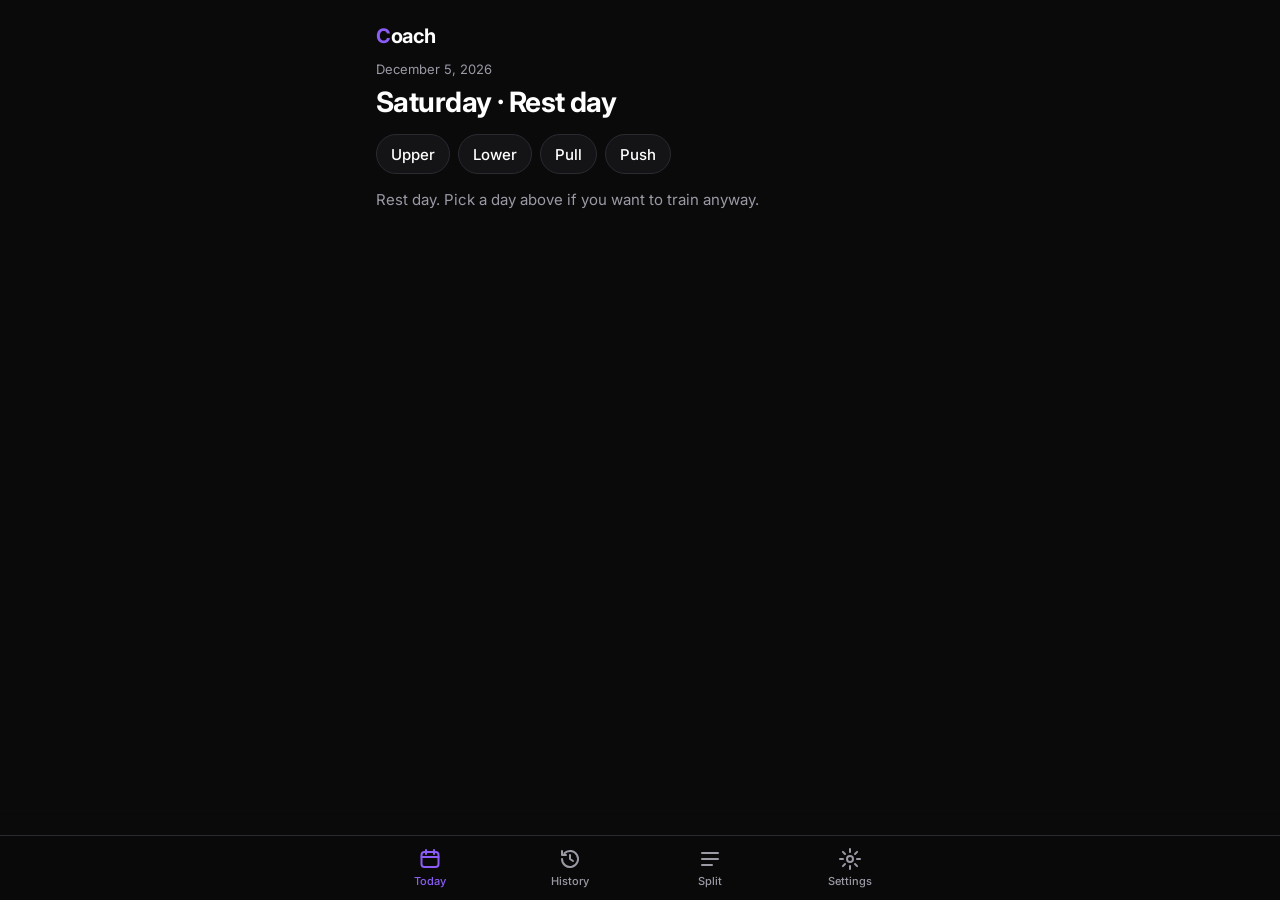
<file: index.html>
<!doctype html>
<html lang="en">
<head>
  <meta charset="utf-8">
  <meta name="viewport" content="width=device-width, initial-scale=1, viewport-fit=cover">
  <title>Coach</title>
  <meta name="description" content="A workout logger built around the 5 to 8 rep ladder.">
  <meta name="theme-color" content="#0A0A0B">

  <!-- iPhone home screen: full screen, dark status bar, icon -->
  <meta name="apple-mobile-web-app-capable" content="yes">
  <meta name="mobile-web-app-capable" content="yes">
  <meta name="apple-mobile-web-app-status-bar-style" content="black-translucent">
  <meta name="apple-mobile-web-app-title" content="Coach">
  <link rel="apple-touch-icon" href="icons/icon-180.png">
  <link rel="icon" type="image/png" sizes="192x192" href="icons/icon-192.png">
  <link rel="manifest" href="manifest.webmanifest">

  <link rel="preconnect" href="https://fonts.googleapis.com">
  <link rel="preconnect" href="https://fonts.gstatic.com" crossorigin>
  <link rel="stylesheet" href="https://fonts.googleapis.com/css2?family=Inter:wght@400;500;600;700&display=swap">
  <link rel="stylesheet" href="css/app.css">
</head>
<body>
  <main id="app" aria-live="off"></main>

  <nav class="tabbar" aria-label="Main">
    <a href="#/today" data-tab="today">
      <svg viewBox="0 0 24 24" fill="none" stroke="currentColor" stroke-width="2" stroke-linecap="round" stroke-linejoin="round" aria-hidden="true"><rect x="3.5" y="5" width="17" height="15" rx="3"/><path d="M3.5 10h17M8 3v4M16 3v4"/></svg>
      Today
    </a>
    <a href="#/history" data-tab="history">
      <svg viewBox="0 0 24 24" fill="none" stroke="currentColor" stroke-width="2" stroke-linecap="round" stroke-linejoin="round" aria-hidden="true"><path d="M4 12a8 8 0 1 0 2.4-5.7"/><path d="M4 4v4h4"/><path d="M12 8v4l3 2"/></svg>
      History
    </a>
    <a href="#/split" data-tab="split">
      <svg viewBox="0 0 24 24" fill="none" stroke="currentColor" stroke-width="2" stroke-linecap="round" stroke-linejoin="round" aria-hidden="true"><path d="M4 6h16M4 12h16M4 18h10"/></svg>
      Split
    </a>
    <a href="#/settings" data-tab="settings">
      <svg viewBox="0 0 24 24" fill="none" stroke="currentColor" stroke-width="2" stroke-linecap="round" stroke-linejoin="round" aria-hidden="true"><circle cx="12" cy="12" r="3"/><path d="M12 2v3M12 19v3M4.9 4.9l2.1 2.1M17 17l2.1 2.1M2 12h3M19 12h3M4.9 19.1L7 17M17 7l2.1-2.1"/></svg>
      Settings
    </a>
  </nav>

  <script type="module" src="js/app.js"></script>
</body>
</html>
</file>
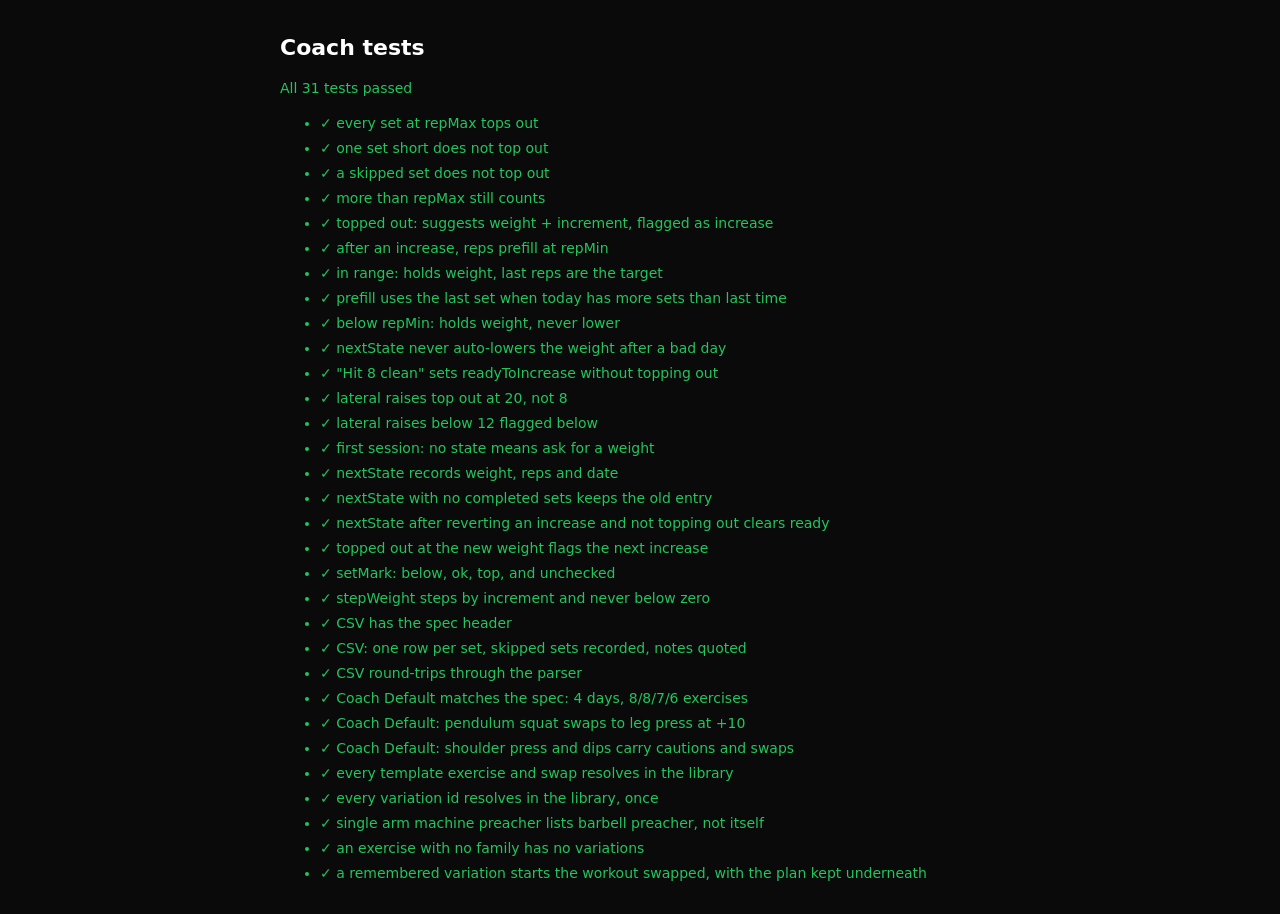
<file: tests.html>
<!doctype html>
<html lang="en">
<head>
  <meta charset="utf-8">
  <meta name="viewport" content="width=device-width, initial-scale=1">
  <title>Coach tests</title>
  <style>
    :root { --bg: #0A0A0B; --text: #fff; --muted: #9A9AA5; --green: #22C55E; --red: #EF4444; }
    body { background: var(--bg); color: var(--text); font: 14px/1.5 -apple-system, system-ui, sans-serif; padding: 16px; max-width: 720px; margin: 0 auto; }
    h1 { font-size: 22px; }
    .pass { color: var(--green); }
    .fail { color: var(--red); }
    li { margin-bottom: 4px; }
    code { color: var(--muted); }
  </style>
</head>
<body>
  <h1>Coach tests</h1>
  <p id="summary">Running…</p>
  <ul id="results"></ul>

  <script type="module">
    import { suggest, prefillReps, isToppedOut, nextState, setMark, stepWeight } from './js/progression.js';
    import { sessionToCSV, parseCSV, rowsToSession, COLUMNS } from './js/csv.js';
    import { coachDefault, TEMPLATES } from './js/templates.js';
    import { findInLibrary, VARIATION_GROUPS, variationsFor } from './js/library.js';
    import { newSession } from './js/session.js';

    const results = [];
    const test = (name, fn) => {
      try { fn(); results.push({ name, ok: true }); }
      catch (e) { results.push({ name, ok: false, msg: e.message }); }
    };
    const eq = (a, b) => {
      const A = JSON.stringify(a), B = JSON.stringify(b);
      if (A !== B) throw new Error(`expected ${B}, got ${A}`);
    };

    const press = { id: 'flat-chest-press-machine', repMin: 5, repMax: 8, increment: 5, sets: 2 };
    const lateral = { id: 'lateral-raise-machine', repMin: 12, repMax: 20, increment: 5, sets: 3 };
    const set = (weight, reps, done = true) => ({ weight, reps, done });

    // ---- Rule 1: topped out ----
    test('every set at repMax tops out', () => eq(isToppedOut([set(140, 8), set(140, 8)], 8), true));
    test('one set short does not top out', () => eq(isToppedOut([set(140, 8), set(140, 7)], 8), false));
    test('a skipped set does not top out', () => eq(isToppedOut([set(140, 8), set(140, 8, false)], 8), false));
    test('more than repMax still counts', () => eq(isToppedOut([set(140, 9), set(140, 8)], 8), true));

    // ---- Rule 2: next session after topping out ----
    test('topped out: suggests weight + increment, flagged as increase', () => {
      const s = suggest({ weight: 140, lastReps: [8, 8], readyToIncrease: true }, press);
      eq([s.weight, s.baseWeight, s.increased, s.status], [145, 140, true, 'increase']);
    });
    test('after an increase, reps prefill at repMin', () => {
      const s = suggest({ weight: 140, lastReps: [8, 8], readyToIncrease: true }, press);
      eq([prefillReps(s, press, 0), prefillReps(s, press, 1)], [5, 5]);
    });

    // ---- Rule 3: in range holds ----
    test('in range: holds weight, last reps are the target', () => {
      const s = suggest({ weight: 140, lastReps: [6, 5], readyToIncrease: false }, press);
      eq([s.weight, s.increased, s.status, prefillReps(s, press, 0), prefillReps(s, press, 1)], [140, false, 'in-range', 6, 5]);
    });
    test('prefill uses the last set when today has more sets than last time', () => {
      const s = suggest({ weight: 140, lastReps: [6], readyToIncrease: false }, press);
      eq(prefillReps(s, press, 2), 6);
    });

    // ---- Rule 4: below range never goes down ----
    test('below repMin: holds weight, never lower', () => {
      const s = suggest({ weight: 140, lastReps: [4, 3], readyToIncrease: false }, press);
      eq([s.weight, s.status], [140, 'below']);
    });
    test('nextState never auto-lowers the weight after a bad day', () => {
      const n = nextState({ weight: 140, lastReps: [6, 5] }, { sets: [set(140, 3), set(140, 2)], repMax: 8 }, '2026-10-21');
      eq([n.weight, n.readyToIncrease], [140, false]);
    });

    // ---- Rule 5: manual override ----
    test('"Hit 8 clean" sets readyToIncrease without topping out', () => {
      const n = nextState(null, { sets: [set(140, 8), set(140, 7)], repMax: 8, manualReady: true }, '2026-10-21');
      eq(n.readyToIncrease, true);
    });

    // ---- Rule 6: isolation ranges ----
    test('lateral raises top out at 20, not 8', () => {
      eq(isToppedOut([set(30, 15), set(30, 15), set(30, 15)], lateral.repMax), false);
      eq(isToppedOut([set(30, 20), set(30, 21), set(30, 20)], lateral.repMax), true);
    });
    test('lateral raises below 12 flagged below', () => {
      eq(suggest({ weight: 30, lastReps: [11, 12, 12] }, lateral).status, 'below');
    });

    // ---- State updates ----
    test('first session: no state means ask for a weight', () => {
      const s = suggest(undefined, press);
      eq([s.weight, s.status, prefillReps(s, press, 0)], [null, 'new', 5]);
    });
    test('nextState records weight, reps and date', () => {
      eq(nextState(undefined, { sets: [set(140, 6), set(140, 5)], repMax: 8 }, '2026-10-21'),
        { weight: 140, lastReps: [6, 5], lastDate: '2026-10-21', readyToIncrease: false });
    });
    test('nextState with no completed sets keeps the old entry', () => {
      const prev = { weight: 140, lastReps: [6, 5], lastDate: '2026-10-14', readyToIncrease: true };
      eq(nextState(prev, { sets: [set(145, 5, false), set(145, 5, false)], repMax: 8 }, '2026-10-21'), prev);
    });
    test('nextState after reverting an increase and not topping out clears ready', () => {
      const n = nextState({ weight: 140, readyToIncrease: true }, { sets: [set(140, 8), set(140, 7)], repMax: 8 }, '2026-10-21');
      eq([n.weight, n.readyToIncrease], [140, false]);
    });
    test('topped out at the new weight flags the next increase', () => {
      const n = nextState({ weight: 140 }, { sets: [set(145, 8), set(145, 8)], repMax: 8 }, '2026-10-21');
      eq([n.weight, n.readyToIncrease], [145, true]);
    });

    // ---- Set marks ----
    test('setMark: below, ok, top, and unchecked', () => {
      eq([setMark(set(140, 4), 5, 8), setMark(set(140, 6), 5, 8), setMark(set(140, 8), 5, 8), setMark(set(140, 8, false), 5, 8)],
        ['below', 'ok', 'top', null]);
    });
    test('stepWeight steps by increment and never below zero', () => {
      eq([stepWeight(140, 5, 1), stepWeight(140, 5, -1), stepWeight(2.5, 5, -1), stepWeight(20, 2.5, 1)], [145, 135, 0, 22.5]);
    });

    // ---- CSV ----
    const session = {
      date: '2026-10-21', dayId: 'upper', dayName: 'Upper',
      exercises: [
        { id: 'flat-chest-press-machine', name: 'Flat Chest Press Machine', repMin: 5, repMax: 8, offPlan: false, swappedFrom: null,
          note: 'Seat 4, "slow" negatives, felt good', sets: [set(140, 6), set(140, 5, false)] },
        { id: 'leg-press', name: 'Leg Press', repMin: 5, repMax: 8, offPlan: false, swappedFrom: 'pendulum-squat', note: '', sets: [set(270, 8)] },
      ],
    };
    test('CSV has the spec header', () => {
      eq(sessionToCSV(session, 'lb').split('\n')[0], COLUMNS.join(','));
      eq(COLUMNS.join(','), 'date,day_id,day_name,exercise_id,exercise_name,set_number,weight,unit,reps,rep_min,rep_max,completed,off_plan,swapped_from,note');
    });
    test('CSV: one row per set, skipped sets recorded, notes quoted', () => {
      const lines = sessionToCSV(session, 'lb').trim().split('\n');
      eq(lines.length, 4);
      eq(lines[2], '2026-10-21,upper,Upper,flat-chest-press-machine,Flat Chest Press Machine,2,140,lb,,5,8,false,false,,"Seat 4, ""slow"" negatives, felt good"');
      eq(lines[3].includes(',pendulum-squat,'), true);
    });
    test('CSV round-trips through the parser', () => {
      const back = rowsToSession(parseCSV(sessionToCSV(session, 'lb')), 'logs/2026/2026-10-21.csv');
      eq(back.exercises[0].note, session.exercises[0].note);
      eq(back.exercises[0].sets, [set(140, 6), { weight: 140, reps: null, done: false }]);
      eq(back.exercises[1].swappedFrom, 'pendulum-squat');
    });

    // ---- Templates ----
    test('Coach Default matches the spec: 4 days, 8/8/7/6 exercises', () => {
      const d = coachDefault().days;
      eq(d.map((x) => [x.name, x.weekday, x.exercises.length]), [['Upper', 'mon', 8], ['Lower', 'tue', 8], ['Pull', 'thu', 7], ['Push', 'fri', 6]]);
    });
    test('Coach Default: pendulum squat swaps to leg press at +10', () => {
      const p = coachDefault().days[1].exercises[0];
      eq([p.id, p.swap, p.increment], ['pendulum-squat', 'leg-press', 10]);
    });
    test('Coach Default: shoulder press and dips carry cautions and swaps', () => {
      const push = coachDefault().days[3].exercises;
      eq([push[2].caution != null, push[2].swap, push[4].caution != null, push[4].swap],
        [true, 'lateral-raise-machine', true, 'seated-cable-tricep-push-down']);
    });
    test('every template exercise and swap resolves in the library', () => {
      for (const t of TEMPLATES) for (const d of t.build().days) for (const e of d.exercises) {
        if (!findInLibrary(e.id)) throw new Error(`${t.name}: ${e.name}`);
        if (e.swap && !findInLibrary(e.swap)) throw new Error(`${t.name}: swap ${e.swap}`);
      }
    });

    // ---- Variations ----
    test('every variation id resolves in the library, once', () => {
      const seen = new Set();
      for (const g of VARIATION_GROUPS) for (const id of g) {
        if (!findInLibrary(id)) throw new Error(`missing ${id}`);
        if (seen.has(id)) throw new Error(`in two families: ${id}`);
        seen.add(id);
      }
    });
    test('single arm machine preacher lists barbell preacher, not itself', () => {
      const v = variationsFor('machine-preacher-curl-single-arm');
      eq([v.includes('barbell-preacher-curl'), v.includes('machine-preacher-curl-single-arm')], [true, false]);
    });
    test('an exercise with no family has no variations', () => eq(variationsFor('leg-extension'), []));
    test('a remembered variation starts the workout swapped, with the plan kept underneath', () => {
      const split = coachDefault();
      const upper = split.days[0];
      const state = { 'barbell-preacher-curl': { weight: 50, lastReps: [8, 7], readyToIncrease: false } };
      const s = newSession(upper, split, state, { 'machine-preacher-curl-single-arm': 'barbell-preacher-curl' });
      const ex = s.exercises.find((e) => e.swappedFrom === 'machine-preacher-curl-single-arm');
      eq([ex.id, ex.original.id, ex.sets.length, ex.sets[0].weight], ['barbell-preacher-curl', 'machine-preacher-curl-single-arm', 2, 50]);
    });

    // ---- Report ----
    const failed = results.filter((r) => !r.ok);
    document.getElementById('summary').innerHTML = failed.length
      ? `<span class="fail">${failed.length} of ${results.length} failed</span>`
      : `<span class="pass">All ${results.length} tests passed</span>`;
    document.getElementById('results').innerHTML = results
      .map((r) => `<li class="${r.ok ? 'pass' : 'fail'}">${r.ok ? '✓' : '✗'} ${r.name}${r.ok ? '' : ` <code>${r.msg}</code>`}</li>`)
      .join('');
    window.__results = { total: results.length, failed };
  </script>
</body>
</html>
</file>
<file: css/app.css>
/* Coach styles.
   Black is the primary color, purple is the brand, and red and green only
   ever mean bad and good. */

:root {
  --bg: #0A0A0B;
  --surface: #141417;
  --surface-2: #1C1C21;
  --border: #2A2A31;
  --text: #FFFFFF;
  --text-muted: #9A9AA5;
  --green: #22C55E;
  --green-soft: rgba(34, 197, 94, 0.14);
  --red: #EF4444;
  --red-soft: rgba(239, 68, 68, 0.14);
  --purple: #8B5CF6;
  --purple-soft: rgba(139, 92, 246, 0.16);

  --radius: 16px;
  --gap: 12px;
  --tap: 48px;
  --motion: 180ms;
  --tabbar-h: 64px;
  --safe-top: env(safe-area-inset-top, 0px);
  --safe-bottom: env(safe-area-inset-bottom, 0px);

  color-scheme: dark;
}

@media (prefers-reduced-motion: reduce) {
  :root { --motion: 0ms; }
}

* { box-sizing: border-box; }

html, body {
  margin: 0;
  background: var(--bg);
  color: var(--text);
  font-family: 'Inter', -apple-system, BlinkMacSystemFont, 'Segoe UI', Roboto, sans-serif;
  font-size: 15px;
  line-height: 1.4;
  -webkit-font-smoothing: antialiased;
  -webkit-tap-highlight-color: transparent;
  overflow-x: hidden;
}

body { min-height: 100dvh; }

button, input, select, textarea {
  font: inherit;
  color: inherit;
}

button {
  cursor: pointer;
  border: 0;
  background: none;
  padding: 0;
  touch-action: manipulation;
}

:focus-visible {
  outline: 2px solid var(--purple);
  outline-offset: 2px;
}

.num { font-variant-numeric: tabular-nums; }
.muted { color: var(--text-muted); }
.small { font-size: 13px; }
.hidden { display: none !important; }

/* ---------- App frame ---------- */

#app {
  max-width: 560px;
  margin: 0 auto;
  padding: calc(var(--safe-top) + 12px) 16px calc(var(--tabbar-h) + var(--safe-bottom) + 24px);
}

body.no-tabs #app {
  padding-bottom: calc(var(--safe-bottom) + 112px);
}

.topbar {
  display: flex;
  align-items: center;
  justify-content: space-between;
  min-height: var(--tap);
  gap: 8px;
}

.wordmark {
  font-weight: 700;
  font-size: 20px;
  letter-spacing: -0.02em;
}
.wordmark span { color: var(--purple); }

h1 {
  font-size: 28px;
  font-weight: 700;
  letter-spacing: -0.02em;
  margin: 8px 0 16px;
  line-height: 1.15;
}

h2 {
  font-size: 13px;
  font-weight: 600;
  color: var(--text-muted);
  text-transform: uppercase;
  letter-spacing: 0.06em;
  margin: 24px 0 8px;
}

.back {
  text-decoration: none;
  display: inline-flex;
  align-items: center;
  gap: 4px;
  min-height: var(--tap);
  min-width: var(--tap);
  color: var(--purple);
  font-weight: 500;
}

/* ---------- Tab bar ---------- */

.tabbar {
  position: fixed;
  left: 0; right: 0; bottom: 0;
  display: flex;
  justify-content: center;
  background: rgba(10, 10, 11, 0.92);
  backdrop-filter: blur(16px);
  -webkit-backdrop-filter: blur(16px);
  border-top: 1px solid var(--border);
  padding-bottom: var(--safe-bottom);
  z-index: 20;
}
body.no-tabs .tabbar { display: none; }

.tabbar a {
  flex: 1;
  max-width: 140px;
  height: var(--tabbar-h);
  display: flex;
  flex-direction: column;
  align-items: center;
  justify-content: center;
  gap: 3px;
  color: var(--text-muted);
  text-decoration: none;
  font-size: 11px;
  font-weight: 500;
}
.tabbar a svg { width: 24px; height: 24px; }
.tabbar a.active { color: var(--purple); }

/* ---------- Buttons ---------- */

.btn {
  display: inline-flex;
  align-items: center;
  justify-content: center;
  gap: 8px;
  min-height: var(--tap);
  padding: 0 18px;
  border-radius: 14px;
  background: var(--surface-2);
  border: 1px solid var(--border);
  font-weight: 600;
  transition: transform var(--motion), background var(--motion);
}
.btn:active { transform: scale(0.98); }
.btn[disabled] { opacity: 0.5; pointer-events: none; }

.btn.primary {
  background: var(--purple);
  border-color: var(--purple);
  color: #fff;
}
.btn.block { width: 100%; }
.btn.big { min-height: 56px; font-size: 17px; }
.btn.danger { color: var(--red); }
.btn.danger.confirm { background: var(--red); border-color: var(--red); color: #fff; }
.btn.ghost { background: none; border-color: transparent; color: var(--purple); }

.link {
  color: var(--purple);
  text-decoration: none;
  font-weight: 500;
}

/* Fixed bottom action area (Start, Save session) */
.dock {
  position: fixed;
  left: 0; right: 0;
  bottom: calc(var(--tabbar-h) + var(--safe-bottom));
  padding: 12px 16px;
  background: linear-gradient(to top, var(--bg) 70%, rgba(10, 10, 11, 0));
  z-index: 10;
}
body.no-tabs .dock { bottom: 0; padding-bottom: calc(var(--safe-bottom) + 12px); }
.dock-inner { max-width: 528px; margin: 0 auto; display: grid; gap: 8px; }

/* ---------- Chips ---------- */

.chips {
  display: flex;
  flex-wrap: wrap;
  gap: 8px;
}

.chip {
  min-height: 40px;
  padding: 0 14px;
  border-radius: 999px;
  background: var(--surface);
  border: 1px solid var(--border);
  font-weight: 500;
  display: inline-flex;
  align-items: center;
  gap: 6px;
}
.chip.selected {
  background: var(--purple-soft);
  border-color: var(--purple);
}
.chip .dot {
  width: 6px; height: 6px; border-radius: 50%; background: var(--purple);
}

/* Small status pills */
.pill {
  display: inline-flex;
  align-items: center;
  gap: 4px;
  font-size: 12px;
  font-weight: 600;
  padding: 3px 8px;
  border-radius: 999px;
  white-space: nowrap;
}
.pill.green { background: var(--green-soft); color: var(--green); }
.pill.purple { background: var(--purple-soft); color: var(--purple); }
.pill.red { background: var(--red-soft); color: var(--red); }

.sync-badge {
  min-height: var(--tap);
  display: inline-flex;
  align-items: center;
}

/* ---------- Cards ---------- */

.card {
  background: var(--surface);
  border: 1px solid var(--border);
  border-radius: var(--radius);
  padding: 16px;
  margin-bottom: var(--gap);
}

.list { display: grid; gap: 8px; }

.row-link {
  display: flex;
  align-items: center;
  justify-content: space-between;
  gap: 12px;
  min-height: 56px;
  padding: 10px 16px;
  background: var(--surface);
  border: 1px solid var(--border);
  border-radius: 14px;
  color: inherit;
  text-decoration: none;
  width: 100%;
  text-align: left;
}
.row-link .title { font-weight: 600; }
.row-link .chev { color: var(--text-muted); }

.preview-list { margin: 0; padding: 0; list-style: none; }
.preview-list li {
  display: flex;
  justify-content: space-between;
  gap: 12px;
  padding: 10px 0;
  border-bottom: 1px solid var(--border);
}
.preview-list li:last-child { border-bottom: 0; }

.empty {
  text-align: center;
  color: var(--text-muted);
  padding: 32px 16px;
}

/* ---------- Workout ---------- */

.ex-card { transition: opacity var(--motion); }

.ex-head {
  display: flex;
  align-items: flex-start;
  justify-content: space-between;
  gap: 8px;
}
.ex-name {
  font-size: 17px;
  font-weight: 600;
  margin: 0;
  line-height: 1.3;
}
.ex-meta { margin-top: 2px; }
/* The exercise name is a button: tap to change variation. */
.ex-name-btn {
  display: inline-flex;
  align-items: center;
  gap: 4px;
  min-height: var(--tap);
  margin: -12px 0 -12px -4px;
  padding: 0 4px;
  background: none;
  border: 0;
  border-radius: 8px;
  color: inherit;
  font: inherit;
  text-align: left;
  cursor: pointer;
}
.ex-name-btn > span:last-child { color: var(--text-muted); flex: none; }
.ex-name-btn:active { background: var(--surface-2); }

.caution {
  margin-top: 10px;
  padding: 8px 10px;
  border-radius: 10px;
  background: var(--purple-soft);
  color: #C4B5FD;
  font-size: 13px;
}

.increase {
  display: flex;
  align-items: center;
  gap: 8px;
  margin-top: 10px;
  flex-wrap: wrap;
}

.sets { margin-top: 12px; display: grid; gap: 8px; }

.set {
  display: grid;
  grid-template-columns: minmax(0, 1fr) 56px;
  grid-template-rows: auto auto;
  column-gap: 8px;
  row-gap: 2px;
  align-items: center;
  padding: 6px 8px;
  border-radius: 14px;
  background: var(--surface-2);
  border-left: 3px solid transparent;
  transition: background var(--motion), border-color var(--motion);
}
.set > .stepper:nth-child(1) { grid-column: 1; grid-row: 1; }
.set > .stepper:nth-child(2) { grid-column: 1; grid-row: 2; }
.set > .check { grid-column: 2; grid-row: 1 / span 2; align-self: stretch; height: auto; min-height: 56px; }
.set.done { background: var(--green-soft); }
.set.below { border-left-color: var(--red); }

.set-last {
  grid-column: 1 / -1;
  font-size: 13px;
  color: var(--text-muted);
  padding-left: 4px;
  display: flex;
  justify-content: space-between;
  gap: 8px;
}

.stepper {
  display: grid;
  grid-template-columns: var(--tap) 1fr var(--tap);
  align-items: center;
  min-width: 0;
}
.stepper button {
  height: var(--tap);
  width: var(--tap);
  border-radius: 12px;
  font-size: 22px;
  font-weight: 500;
  color: var(--text);
  display: flex;
  align-items: center;
  justify-content: center;
}
.stepper button:active { background: var(--border); }

.stepper .value {
  display: flex;
  align-items: baseline;
  justify-content: center;
  gap: 6px;
  min-width: 0;
  font-size: 22px;
  font-weight: 600;
  font-variant-numeric: tabular-nums;
}
.stepper input {
  width: 5ch;
  min-width: 0;
  background: none;
  border: 0;
  text-align: right;
  font-size: 22px;
  font-weight: 600;
  font-variant-numeric: tabular-nums;
  padding: 0;
  -moz-appearance: textfield;
}
.stepper input::-webkit-outer-spin-button,
.stepper input::-webkit-inner-spin-button { -webkit-appearance: none; margin: 0; }
.stepper input::placeholder { color: var(--text-muted); font-size: 15px; font-weight: 500; }
.stepper input:placeholder-shown { width: 7ch; text-align: center; }
.stepper input:focus { outline: none; }
.stepper .unit { font-size: 13px; font-weight: 500; color: var(--text-muted); min-width: 4ch; text-align: left; }
.stepper.up input { color: var(--green); }
.stepper.needs input::placeholder { color: var(--purple); }

.check {
  width: 56px;
  height: 56px;
  border-radius: 16px;
  border: 2px solid var(--border);
  display: flex;
  align-items: center;
  justify-content: center;
  color: var(--text-muted);
  transition: background var(--motion), border-color var(--motion), color var(--motion), transform var(--motion);
  user-select: none;
  -webkit-user-select: none;
  -webkit-touch-callout: none;
}
.check svg { width: 26px; height: 26px; }
.check:active { transform: scale(0.94); }
.set.done .check {
  background: var(--green);
  border-color: var(--green);
  color: #06260F;
}

.ex-actions {
  display: flex;
  flex-wrap: wrap;
  gap: 4px 8px;
  margin-top: 8px;
}
.ex-actions .btn { min-height: 40px; padding: 0 10px; font-size: 14px; }
.ex-actions .btn.on { color: var(--green); }

.note-input {
  width: 100%;
  margin-top: 8px;
  min-height: var(--tap);
  border-radius: 12px;
  background: var(--surface-2);
  border: 1px solid var(--border);
  padding: 0 12px;
}

/* All sets done: card collapses to one line */
.ex-card.collapsed .ex-body { display: none; }
.ex-card.collapsed { opacity: 0.75; }
.ex-card .collapse-toggle {
  min-width: var(--tap);
  min-height: var(--tap);
  margin: -12px -12px 0 0;
  color: var(--text-muted);
  display: flex;
  align-items: center;
  justify-content: center;
}

.progress {
  height: 4px;
  background: var(--surface-2);
  border-radius: 2px;
  overflow: hidden;
  margin-bottom: 16px;
}
.progress > div {
  height: 100%;
  background: var(--purple);
  transition: width var(--motion);
}

/* ---------- Bottom sheet ---------- */

.sheet-backdrop {
  position: fixed;
  inset: 0;
  background: rgba(0, 0, 0, 0.6);
  z-index: 40;
  display: flex;
  align-items: flex-end;
  justify-content: center;
  animation: fade var(--motion) ease-out;
}
.sheet {
  width: 100%;
  max-width: 560px;
  max-height: 88dvh;
  overflow-y: auto;
  background: var(--surface);
  border-top-left-radius: 20px;
  border-top-right-radius: 20px;
  border: 1px solid var(--border);
  padding: 16px 16px calc(var(--safe-bottom) + 16px);
  animation: rise var(--motion) ease-out;
}
.sheet h3 { margin: 4px 0 12px; font-size: 20px; }
@keyframes fade { from { opacity: 0; } }
@keyframes rise { from { transform: translateY(24px); opacity: 0; } }

/* ---------- Forms ---------- */

.field { display: grid; gap: 6px; margin-bottom: 14px; }
.field label { font-size: 13px; color: var(--text-muted); font-weight: 500; }
.field input, .field select, .search {
  width: 100%;
  min-height: var(--tap);
  border-radius: 12px;
  background: var(--surface-2);
  border: 1px solid var(--border);
  padding: 0 12px;
}
.field input:focus, .field select:focus, .search:focus, .note-input:focus {
  outline: none;
  border-color: var(--purple);
}
.field-row { display: grid; grid-template-columns: repeat(3, 1fr); gap: 8px; }
.field-row-2 { display: grid; grid-template-columns: repeat(2, 1fr); gap: 8px; }

.segmented {
  display: grid;
  grid-auto-flow: column;
  grid-auto-columns: 1fr;
  background: var(--surface-2);
  border: 1px solid var(--border);
  border-radius: 12px;
  padding: 3px;
}
.segmented button {
  min-height: 42px;
  border-radius: 9px;
  font-weight: 600;
  color: var(--text-muted);
}
.segmented button.on { background: var(--purple); color: #fff; }

.explainer {
  font-size: 14px;
  color: var(--text-muted);
}
.explainer ol { padding-left: 20px; margin: 8px 0; }
.explainer li { margin-bottom: 4px; }

.status-line { font-size: 14px; margin-top: 8px; }
.status-line.ok { color: var(--green); }
.status-line.err { color: var(--red); }

/* ---------- Split builder ---------- */

.day-card .day-head {
  display: grid;
  grid-template-columns: 1fr 96px var(--tap);
  gap: 8px;
  align-items: center;
}
.day-card input.day-name {
  min-height: var(--tap);
  background: var(--surface-2);
  border: 1px solid var(--border);
  border-radius: 12px;
  padding: 0 12px;
  font-weight: 600;
  font-size: 17px;
  min-width: 0;
}
.day-card select {
  min-height: var(--tap);
  background: var(--surface-2);
  border: 1px solid var(--border);
  border-radius: 12px;
  padding: 0 8px;
}

.ex-row {
  display: grid;
  grid-template-columns: var(--tap) 1fr;
  align-items: center;
  gap: 4px;
  min-height: 56px;
  border-bottom: 1px solid var(--border);
  background: var(--surface);
  touch-action: pan-y;
}
.ex-row:last-child { border-bottom: 0; }
.ex-row.dragging {
  position: relative;
  z-index: 5;
  background: var(--surface-2);
  border-radius: 12px;
  box-shadow: 0 8px 24px rgba(0, 0, 0, 0.5);
}
.drag-handle {
  width: var(--tap);
  height: var(--tap);
  display: flex;
  align-items: center;
  justify-content: center;
  color: var(--text-muted);
  touch-action: none;
  cursor: grab;
}
.ex-row .ex-row-main {
  text-align: left;
  padding: 8px 0;
  min-height: var(--tap);
}

.icon-btn {
  width: var(--tap);
  height: var(--tap);
  border-radius: 12px;
  display: flex;
  align-items: center;
  justify-content: center;
  color: var(--text-muted);
}
.icon-btn.danger { color: var(--red); }

.lib-list { display: grid; gap: 4px; margin-top: 8px; }
.lib-item {
  display: flex;
  justify-content: space-between;
  align-items: center;
  gap: 8px;
  min-height: var(--tap);
  padding: 8px 12px;
  border-radius: 12px;
  background: var(--surface-2);
  text-align: left;
  width: 100%;
}

/* ---------- History chart ---------- */

.chart { width: 100%; height: auto; display: block; touch-action: pan-y; }
.chart .grid { stroke: var(--border); stroke-width: 1; }
.chart .axis-label { fill: var(--text-muted); font-size: 11px; font-variant-numeric: tabular-nums; }
.chart .line { fill: none; stroke: var(--purple); stroke-width: 2; stroke-linejoin: round; stroke-linecap: round; }
.chart .marker { fill: var(--purple); stroke: var(--surface); stroke-width: 2; }
.chart .marker.active { fill: var(--text); }
.chart .crosshair { stroke: var(--text-muted); stroke-width: 1; stroke-dasharray: 2 3; }
.chart-readout { min-height: 22px; font-size: 14px; margin-bottom: 4px; }

.set-table { width: 100%; border-collapse: collapse; font-variant-numeric: tabular-nums; }
.set-table td { padding: 6px 0; border-bottom: 1px solid var(--border); }
.set-table tr:last-child td { border-bottom: 0; }
.set-table td:last-child { text-align: right; }
.set-table tr.skipped td { color: var(--text-muted); }
.set-table tr.below td:first-child { box-shadow: inset 3px 0 0 var(--red); padding-left: 8px; }

/* ---------- Toast ---------- */

.toast {
  position: fixed;
  left: 50%;
  bottom: calc(var(--tabbar-h) + var(--safe-bottom) + 84px);
  transform: translateX(-50%);
  background: var(--surface-2);
  border: 1px solid var(--border);
  padding: 10px 16px;
  border-radius: 12px;
  z-index: 50;
  font-size: 14px;
  max-width: calc(100% - 32px);
  animation: fade var(--motion) ease-out;
}

a.btn { text-decoration: none; color: inherit; }
a.btn.primary { color: #fff; }

/* Variation picker: the variation in use today. */
.lib-item.current { color: var(--purple); box-shadow: inset 0 0 0 1px var(--purple); }
</file>
